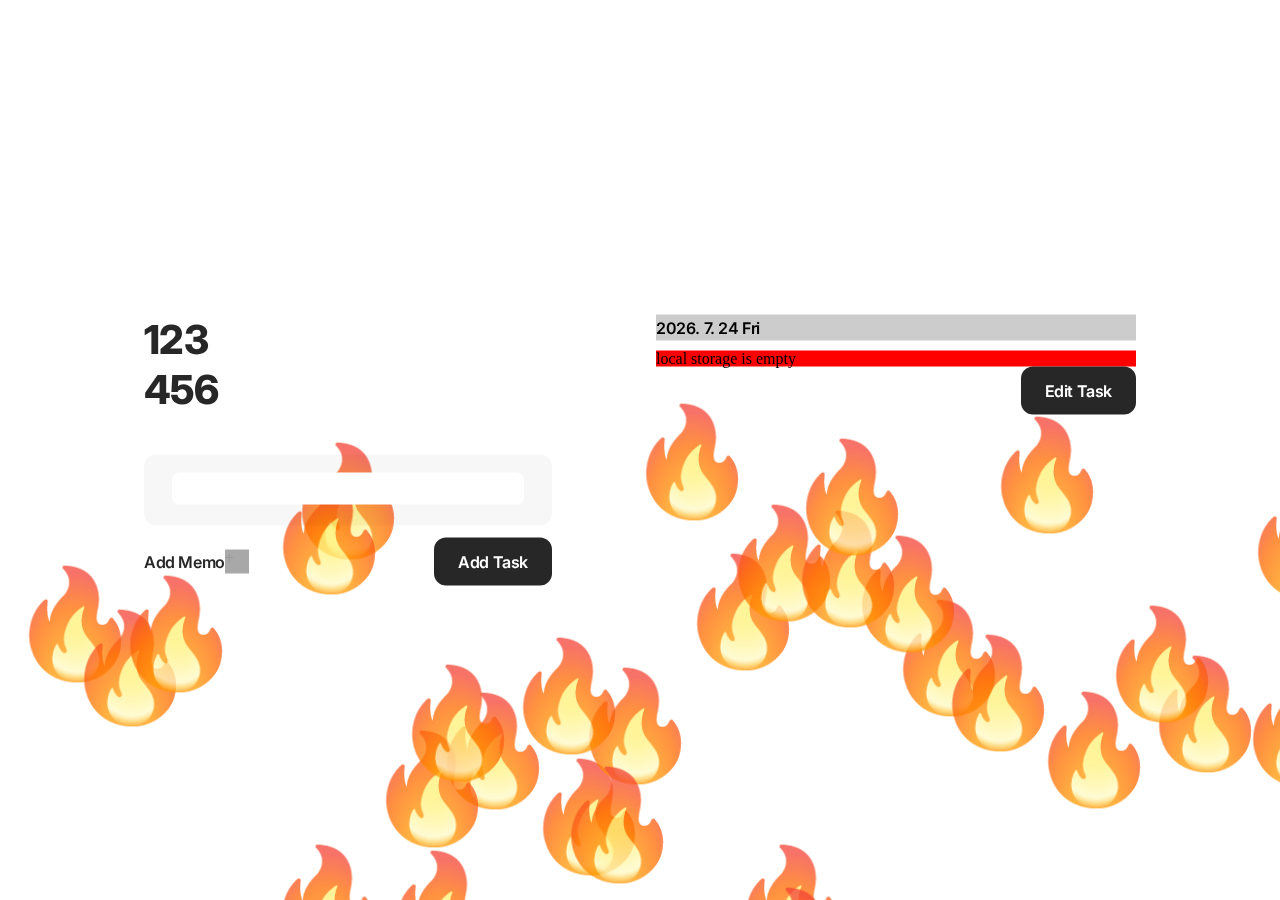
<file: index.html>
<!DOCTYPE html>
<html lang="en">

<head>
    <meta charset="UTF-8">
    <meta name="viewport" content="width=device-width, initial-scale=1.0">
    <link rel="stylesheet" href="css/reset.css">
    <link rel="stylesheet" href="css/index.css">
    <title>Work</title>
</head>

<body>
    <div class="cont">
        <div class="cont-left">
            <div class="-h1 -black00">
                123<br>
                456
            </div>

            <div class="txtarea-cont1 --surface1">
                <textarea id="js-txtarea" class="txtarea1 -h2"></textarea>
            </div>

            <!--memo -->
            <ul id="js-memo-cont"></ul>

            <div class="cont-left-btn">
                <div class="btn-cont">
                    <span id="js-memo-btn" class="memo-btn-cont">
                        <p class="-btn-txt -black00">Add Memo</p>
                        <span class="btn1">+</span>
                    </span>
                    <span>
                        <button id="js-push-btn" class="btn2">
                            <p class="-btn-txt -white">Add Task</p>
                        </button>
                    </span>
                </div>
            </div>
        </div>

        <div class="cont-right">
            <div>
                <div id="js-date" class="-date">date</div>
                <!-- date/todo 데이터 구조 다시 짜기 -->
                <!-- todo 편집 기능 -->
                <!-- 완료한 - todo 보는 항목 -->
                <ul id="js-todo-cont"></ul>
            </div>

            <div class="cont-right-btn">
                <button id="js-delAll-btn" class="btn2">
                    <p class="-btn-txt -white">Delete All</p>
                </button>
                <button id="js-edit-btn" class="btn2">
                    <p class="-btn-txt -white">Edit Task</p>
                </button>
            </div>
        </div>
    </div>
    
    <script src="js/index.js"></script>
    <script src="js/memo.js"></script>
    <script src="js/date.js"></script>
    <script src="js/canvas.js"></script>
    <script src="js/check.js"></script>
</body>

</html>
</file>
<file: css/index.css>
@import url('https://fonts.googleapis.com/css2?family=Inter:wght@200;300;400;500;600;700;800;900&display=swap');

@import url('https://spoqa.github.io/spoqa-han-sans/css/SpoqaHanSansNeo.css');

html {
    height: 100%;
}

body {
    width: 100%;
    height: 100%;
    position: relative;
}

.cont {
    max-width: 1040px;
    display: flex;
    position: absolute;
    top: 50%;
    left: 50%;
    transform: translate(-50%, -50%);
    width: 100%;
    /* border: 0.1px solid gray; */
}

.cont-left {
    width: 100%;
    margin-left: 2.3076923%;
    /* 24px */
    margin-right: 1.5384615%;
    /* 16px */
    /* border: 0.1px solid gray; */
    display: flex;
    flex-direction: column;
    justify-content: center;
}

.cont-left-btn {
    max-width: 408px;
    display: flex;
    flex-direction: column;
    justify-content: space-between;
    cursor: pointer;
}

.memo-btn-cont {
    display: flex;
    align-items: center;
}

.btn-cont {
    display: flex;
    justify-content: space-between;
    align-items: center;
    margin-top: 12px;
}

.cont-right {
    /* border: 0.1px solid gray; */
    width: 100%;
    margin-right: 2.3076923%;
    /* 24px */
    margin-left: 1.5384615%;
    /* 16px */
    display: flex;
    flex-direction: column;
}

.cont-right ul {
    width: 100%;
    display: flex;
    flex-direction: column;
    justify-content: center;
}

.cont-right-btn {
    display: flex;
    justify-content: flex-end;
}

textarea {
    resize: none;
    outline: none;
    border: none;
    padding: 0;
}

input {
    outline: none;
    border: none;
    display: inline-block;
    word-wrap: break-word;
}

button {
    outline: none;
    border: none;
    cursor: pointer;
}

.cont-right ul li {
    display: flex;
    box-sizing: border-box;
    padding: 20px 24px;
    border-radius: 12px;
    background-Color: rgba(0, 0, 0, 0.02);
    margin-bottom: 16px;
}

.txtarea-cont1 {
    box-sizing: border-box;
    max-width: 408px;
    padding: 18px 28px;
    border-radius: 12px;
    margin-top: 40px;
    /* border: 0.1px solid gray; */
}

.txtarea1 {
    box-sizing: border-box;
    width: 100%;
    border-radius: 8px;
    padding-top: 6px;
}

.txtarea-cont2 {
    max-width: 408px;
    margin-top: 16px;
    display: flex;
    align-items: center;
    /* border: 0.1px solid gray; */
}

.txtarea-cont2-1 {
    box-sizing: border-box;
    width: 100%;
    padding-top: 18px;
    padding-bottom: 16px;
    padding-left: 28px;
    padding-right: 28px;
    border-radius: 12px;
    display: flex;
    align-items: center;
    border: 0.1px solid gray;
}

.txtarea2 {
    box-sizing: border-box;
    width: 100%;
    border-radius: 8px;
    /* padding-top: 5px; */
    /* padding-bottom: 1px; */
}

.btn1 {
    display: inline-block;
    width: 24px;
    height: 24px;
    background-color: #272727;
    opacity: 0.4;
}

.btn2 {
    box-sizing: border-box;
    padding-left: 24px;
    padding-right: 24px;
    padding-top: 10px;
    padding-bottom: 9px;
    border-radius: 12px;
    background-color: #272727;
}

.todo-title {
    margin-top: 5px;
    padding-bottom: 1px;
    word-break: break-all;
}

.todo-memo {
    margin-top: 10px;
}

/* txt */

p {
    display: inline-block;
    word-wrap: break-word;
}

.-h1 {
    font-family: 'Inter', 'sans-serif';
    font-size: 40px;
    font-weight: 800;
    line-height: 50px;
    letter-spacing: -0.6px;
}

.-h2 {
    font-family: 'Spoqa Han Sans Neo', 'sans-serif';
    font-size: 16px;
    line-height: 26px;
    letter-spacing: -0.4px;
    font-weight: bold;
}

.-body1 {
    font-family: 'Spoqa Han Sans Neo', 'sans-serif';
    font-size: 14px;
    font-weight: medium;
    letter-spacing: -0.6px;
    line-height: 26px;
}

.-btn-txt {
    font-family: 'Inter', 'sans-serif';
    font-weight: 600;
    font-size: 16px;
    letter-spacing: -0.4px;
    line-height: 20px;

    box-sizing: border-box;
    padding-top: 4px;
    padding-bottom: 5px;
}

.-date {
    font-family: 'Inter', 'sans-serif';
    font-weight: 600;
    font-size: 16px;
    letter-spacing: -0.4px;
    line-height: 26px;

    box-sizing: border-box;
    margin-bottom: 10px;
    background-color: rgba(0, 0, 0, 0.2);
}

/* coloor */

.-black00 {
    color: #272727;
}

.-black01 {
    color: #797979;
}

.-black02 {
    color: #dbdbdb;
}

.-white {
    color: #FFFFFF;
}

.--surface1 {
    background: rgba(0, 0, 0, 0.03);
}

/* javaScript */

.icon {
    background-color: rgba(0, 0, 0, 0.2);
    min-width: 40px;
    height: 40px;
    font-size: 30px;
    border-radius: 100%;
    margin-right: 16px;
    display: flex;
    align-items: center;
    justify-content: center;
}

.txt-cont {
    display: flex;
    flex-direction: column;
}

.hide {
    display: none;
}

.test {
    border: 0.1px solid rgba(0, 0, 0, 0.03);
}
</file>
